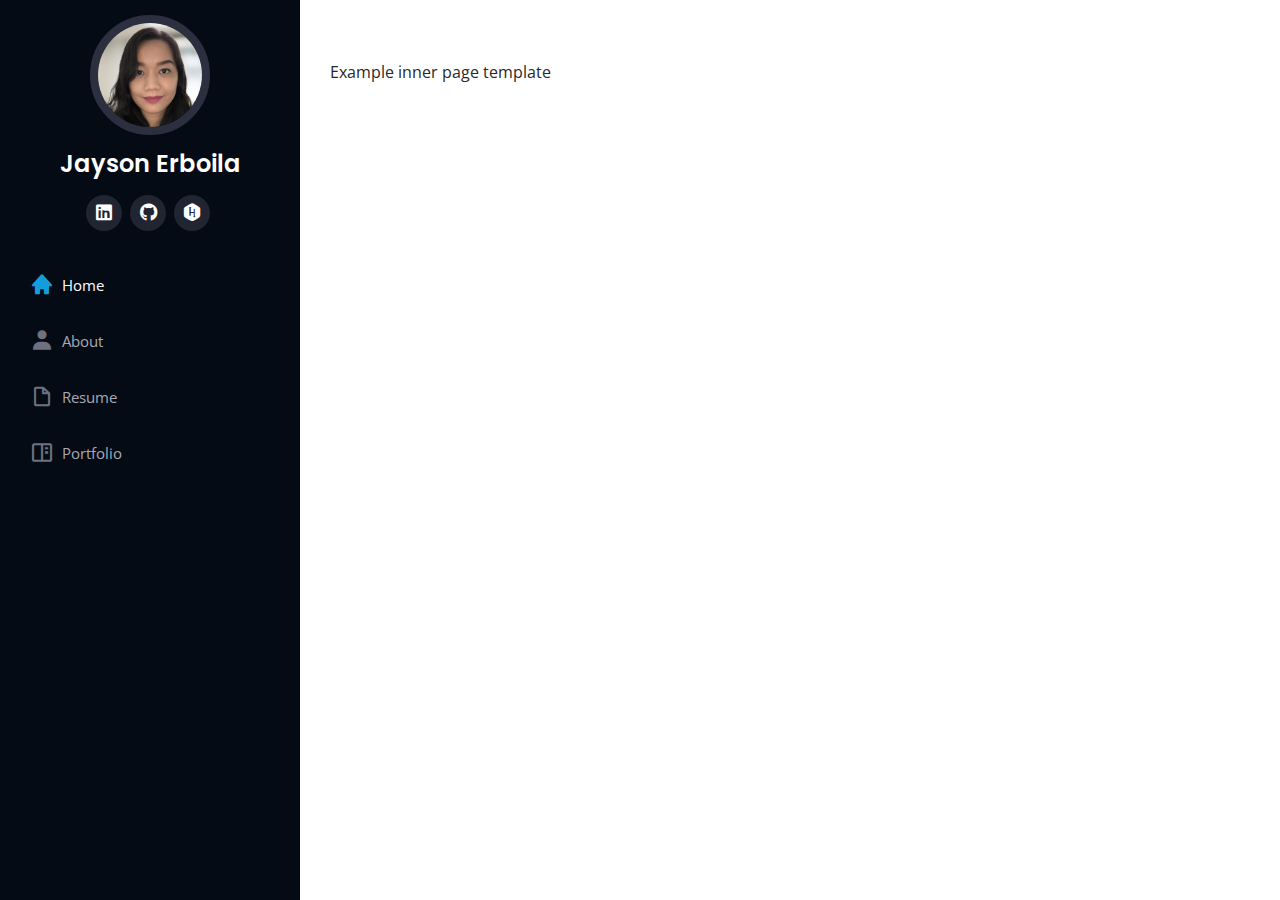
<file: inner-page.html>
<!DOCTYPE html>
<html lang="en">

<head>
  <meta charset="utf-8">
  <meta content="width=device-width, initial-scale=1.0" name="viewport">
  <title>Jayson Erboila</title>
  <meta content="Jayson Erboila's Resume. A senior software QA tester." name="description">
  <meta content="Resume BootStrap Jayson Erboila Senior Software QA Tester" name="keywords">
  <link href="assets/img/favicon.png" rel="icon">
  <link
    href="https://fonts.googleapis.com/css?family=Open+Sans:300,300i,400,400i,600,600i,700,700i|Raleway:300,300i,400,400i,500,500i,600,600i,700,700i|Poppins:300,300i,400,400i,500,500i,600,600i,700,700i"
    rel="stylesheet">
  <link href="assets/vendor/aos/aos.css" rel="stylesheet">
  <link href="assets/vendor/bootstrap/css/bootstrap.min.css" rel="stylesheet">
  <link href="assets/vendor/bootstrap-icons/bootstrap-icons.css" rel="stylesheet">
  <link href="assets/vendor/boxicons/css/boxicons.min.css" rel="stylesheet">
  <link href="assets/vendor/glightbox/css/glightbox.min.css" rel="stylesheet">
  <link href="assets/vendor/swiper/swiper-bundle.min.css" rel="stylesheet">
  <link href="assets/css/style.css" rel="stylesheet">
  <link rel="stylesheet" href="https://cdnjs.cloudflare.com/ajax/libs/font-awesome/6.5.1/css/all.min.css" />
</head>

<body>
  <i class="bi bi-list mobile-nav-toggle d-xl-none"></i>
  <header id="header">
    <div class="d-flex flex-column">
      <div class="profile">
        <img src="assets/img/profile-img.jpg" alt="" class="img-fluid rounded-circle">
        <h1 class="text-light"><a href="">Jayson Erboila</a></h1>
        <div class="social-links mt-3 text-center">
          <a href="https://www.linkedin.com/in/jayson-erboila/" class="linkedin"><i
              class="fa-brands fa-linkedin"></i></a>
          <a href="https://github.com/jmerboila" class="github"><i class="fa-brands fa-github"></i></a>
          <a href="https://www.hackerrank.com/profile/jmerboila" class="hackerrank"><i
              class="fa-brands fa-hackerrank"></i></a>
        </div>
      </div>
      <nav id="navbar" class="nav-menu navbar">
        <ul>
          <li><a href="index.html#hero" class="nav-link scrollto active"><i class="bx bxs-home"></i>
              <span>Home</span></a>
          </li>
          <li><a href="index.html#about" class="nav-link scrollto"><i class="bx bxs-user"></i> <span>About</span></a>
          </li>
          <li><a href="index.html#resume" class="nav-link scrollto"><i class="bx bx-file-blank"></i>
              <span>Resume</span></a></li>
          <li><a href="index.html#portfolio" class="nav-link scrollto"><i class="bx bx-book-content"></i>
              <span>Portfolio</span></a></li>
        </ul>
      </nav>
    </div>
  </header>
  <main id="main">
    <section class="inner-page">
      <div class="container">
        <p>
          Example inner page template
        </p>
      </div>
    </section>
  </main>
  <footer id="footer">
    <div class="container">
    </div>
  </footer>
  <a href="#" class="back-to-top d-flex align-items-center justify-content-center"><i
      class="bi bi-arrow-up-short"></i></a>
  <script src="assets/vendor/purecounter/purecounter_vanilla.js"></script>
  <script src="assets/vendor/aos/aos.js"></script>
  <script src="assets/vendor/bootstrap/js/bootstrap.bundle.min.js"></script>
  <script src="assets/vendor/glightbox/js/glightbox.min.js"></script>
  <script src="assets/vendor/isotope-layout/isotope.pkgd.min.js"></script>
  <script src="assets/vendor/swiper/swiper-bundle.min.js"></script>
  <script src="assets/vendor/typed.js/typed.umd.js"></script>
  <script src="assets/vendor/waypoints/noframework.waypoints.js"></script>
  <script src="assets/vendor/php-email-form/validate.js"></script>
  <script src="assets/js/main.js"></script>
</body>

</html>
</file>
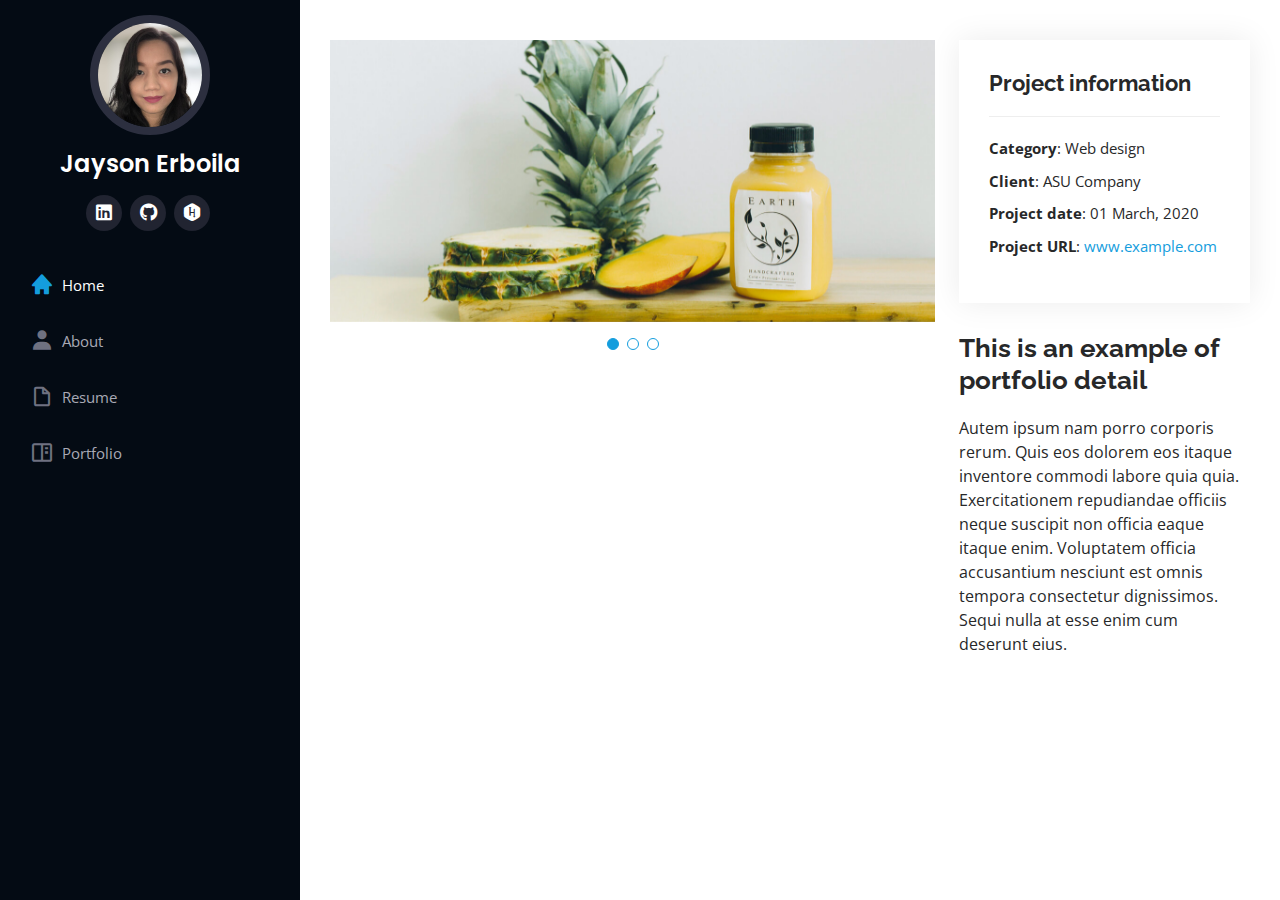
<file: portfolio-details.html>
<!DOCTYPE html>
<html lang="en">

<head>
  <meta charset="utf-8">
  <meta content="width=device-width, initial-scale=1.0" name="viewport">
  <title>Jayson Erboila</title>
  <meta content="Jayson Erboila's Resume. A senior software QA tester." name="description">
  <meta content="Resume BootStrap Jayson Erboila Senior Software QA Tester" name="keywords">
  <link href="assets/img/favicon.png" rel="icon">
  <link
    href="https://fonts.googleapis.com/css?family=Open+Sans:300,300i,400,400i,600,600i,700,700i|Raleway:300,300i,400,400i,500,500i,600,600i,700,700i|Poppins:300,300i,400,400i,500,500i,600,600i,700,700i"
    rel="stylesheet">
  <link href="assets/vendor/aos/aos.css" rel="stylesheet">
  <link href="assets/vendor/bootstrap/css/bootstrap.min.css" rel="stylesheet">
  <link href="assets/vendor/bootstrap-icons/bootstrap-icons.css" rel="stylesheet">
  <link href="assets/vendor/boxicons/css/boxicons.min.css" rel="stylesheet">
  <link href="assets/vendor/glightbox/css/glightbox.min.css" rel="stylesheet">
  <link href="assets/vendor/swiper/swiper-bundle.min.css" rel="stylesheet">
  <link href="assets/css/style.css" rel="stylesheet">
  <link rel="stylesheet" href="https://cdnjs.cloudflare.com/ajax/libs/font-awesome/6.5.1/css/all.min.css" />
</head>

<body>
  <i class="bi bi-list mobile-nav-toggle d-xl-none"></i>
  <header id="header">
    <div class="d-flex flex-column">
      <div class="profile">
        <img src="assets/img/profile-img.jpg" alt="" class="img-fluid rounded-circle">
        <h1 class="text-light"><a href="">Jayson Erboila</a></h1>
        <div class="social-links mt-3 text-center">
          <a href="https://www.linkedin.com/in/jayson-erboila/" class="linkedin"><i
              class="fa-brands fa-linkedin"></i></a>
          <a href="https://github.com/jmerboila" class="github"><i class="fa-brands fa-github"></i></a>
          <a href="https://www.hackerrank.com/profile/jmerboila" class="hackerrank"><i
              class="fa-brands fa-hackerrank"></i></a>
        </div>
      </div>
      <nav id="navbar" class="nav-menu navbar">
        <ul>
          <li><a href="index.html#hero" class="nav-link scrollto active"><i class="bx bxs-home"></i>
              <span>Home</span></a>
          </li>
          <li><a href="index.html#about" class="nav-link scrollto"><i class="bx bxs-user"></i> <span>About</span></a>
          </li>
          <li><a href="index.html#resume" class="nav-link scrollto"><i class="bx bx-file-blank"></i>
              <span>Resume</span></a></li>
          <li><a href="index.html#portfolio" class="nav-link scrollto"><i class="bx bx-book-content"></i>
              <span>Portfolio</span></a></li>
        </ul>
      </nav>
    </div>
  </header>
  <main id="main">
    <section id="portfolio-details" class="portfolio-details">
      <div class="container">
        <div class="row gy-4">
          <div class="col-lg-8">
            <div class="portfolio-details-slider swiper">
              <div class="swiper-wrapper align-items-center">
                <div class="swiper-slide">
                  <img src="assets/img/portfolio/portfolio-details-1.jpg" alt="">
                </div>
                <div class="swiper-slide">
                  <img src="assets/img/portfolio/portfolio-details-2.jpg" alt="">
                </div>
                <div class="swiper-slide">
                  <img src="assets/img/portfolio/portfolio-details-3.jpg" alt="">
                </div>
              </div>
              <div class="swiper-pagination"></div>
            </div>
          </div>
          <div class="col-lg-4">
            <div class="portfolio-info">
              <h3>Project information</h3>
              <ul>
                <li><strong>Category</strong>: Web design</li>
                <li><strong>Client</strong>: ASU Company</li>
                <li><strong>Project date</strong>: 01 March, 2020</li>
                <li><strong>Project URL</strong>: <a href="#">www.example.com</a></li>
              </ul>
            </div>
            <div class="portfolio-description">
              <h2>This is an example of portfolio detail</h2>
              <p>
                Autem ipsum nam porro corporis rerum. Quis eos dolorem eos itaque inventore commodi labore quia quia.
                Exercitationem repudiandae officiis neque suscipit non officia eaque itaque enim. Voluptatem officia
                accusantium nesciunt est omnis tempora consectetur dignissimos. Sequi nulla at esse enim cum deserunt
                eius.
              </p>
            </div>
          </div>
        </div>
      </div>
    </section>
  </main>
  <footer id="footer">
    <div class="container">
    </div>
    </div>
  </footer>
  <a href="#" class="back-to-top d-flex align-items-center justify-content-center"><i
      class="bi bi-arrow-up-short"></i></a>
  <script src="assets/vendor/purecounter/purecounter_vanilla.js"></script>
  <script src="assets/vendor/aos/aos.js"></script>
  <script src="assets/vendor/bootstrap/js/bootstrap.bundle.min.js"></script>
  <script src="assets/vendor/glightbox/js/glightbox.min.js"></script>
  <script src="assets/vendor/isotope-layout/isotope.pkgd.min.js"></script>
  <script src="assets/vendor/swiper/swiper-bundle.min.js"></script>
  <script src="assets/vendor/typed.js/typed.umd.js"></script>
  <script src="assets/vendor/waypoints/noframework.waypoints.js"></script>
  <script src="assets/vendor/php-email-form/validate.js"></script>
  <script src="assets/js/main.js"></script>
</body>

</html>
</file>
<file: assets/css/style.css>
/*--------------------------------------------------------------
# General
--------------------------------------------------------------*/
body {
  font-family: "Open Sans", sans-serif;
  color: #272829;
}

a {
  color: #149ddd;
  text-decoration: none;
}

a:hover {
  color: #37b3ed;
  text-decoration: none;
}

h1,
h2,
h3,
h4,
h5,
h6 {
  font-family: "Raleway", sans-serif;
}

/*--------------------------------------------------------------
# Back to top button
--------------------------------------------------------------*/
.back-to-top {
  position: fixed;
  visibility: hidden;
  opacity: 0;
  right: 15px;
  bottom: 15px;
  z-index: 996;
  background: #149ddd;
  width: 40px;
  height: 40px;
  border-radius: 50px;
  transition: all 0.4s;
}

.back-to-top i {
  font-size: 28px;
  color: #fff;
  line-height: 0;
}

.back-to-top:hover {
  background: #2eafec;
  color: #fff;
}

.back-to-top.active {
  visibility: visible;
  opacity: 1;
}

/*--------------------------------------------------------------
# Header
--------------------------------------------------------------*/
#header {
  position: fixed;
  top: 0;
  left: 0;
  bottom: 0;
  width: 300px;
  transition: all ease-in-out 0.5s;
  z-index: 9997;
  transition: all 0.5s;
  padding: 0 15px;
  background: #040b14;
  overflow-y: auto;
}

#header .profile img {
  margin: 15px auto;
  display: block;
  width: 120px;
  border: 8px solid #2c2f3f;
}

#header .profile h1 {
  font-size: 24px;
  margin: 0;
  padding: 0;
  font-weight: 600;
  -moz-text-align-last: center;
  text-align-last: center;
  font-family: "Poppins", sans-serif;
}

#header .profile h1 a,
#header .profile h1 a:hover {
  color: #fff;
  text-decoration: none;
}

#header .profile .social-links a {
  font-size: 18px;
  display: inline-block;
  background: #212431;
  color: #fff;
  line-height: 1;
  padding: 8px 0;
  margin-right: 4px;
  border-radius: 50%;
  text-align: center;
  width: 36px;
  height: 36px;
  transition: 0.3s;
}

#header .profile .social-links a:hover {
  background: #149ddd;
  color: #fff;
  text-decoration: none;
}

#main {
  margin-left: 300px;
}

.container,
.container-fluid {
  padding-left: 30px;
  padding-right: 30px;
}

@media (max-width: 1199px) {
  #header {
    left: -300px;
  }

  #main {
    margin-left: 0;
  }

  .container,
  .container-fluid {
    padding-left: 12px;
    padding-right: 12px;
  }
}

/*--------------------------------------------------------------
# Navigation Menu
--------------------------------------------------------------*/
/* Desktop Navigation */
.nav-menu {
  padding: 30px 0 0 0;
}

.nav-menu * {
  margin: 0;
  padding: 0;
  list-style: none;
}

.nav-menu>ul>li {
  position: relative;
  white-space: nowrap;
}

.nav-menu a,
.nav-menu a:focus {
  display: flex;
  align-items: center;
  color: #a8a9b4;
  padding: 12px 15px;
  margin-bottom: 8px;
  transition: 0.3s;
  font-size: 15px;
}

.nav-menu a i,
.nav-menu a:focus i {
  font-size: 24px;
  padding-right: 8px;
  color: #6f7180;
}

.nav-menu a:hover,
.nav-menu .active,
.nav-menu .active:focus,
.nav-menu li:hover>a {
  text-decoration: none;
  color: #fff;
}

.nav-menu a:hover i,
.nav-menu .active i,
.nav-menu .active:focus i,
.nav-menu li:hover>a i {
  color: #149ddd;
}

/* Mobile Navigation */
.mobile-nav-toggle {
  position: fixed;
  right: 15px;
  top: 15px;
  z-index: 9998;
  border: 0;
  font-size: 24px;
  transition: all 0.4s;
  outline: none !important;
  background-color: #149ddd;
  color: #fff;
  width: 40px;
  height: 40px;
  display: inline-flex;
  align-items: center;
  justify-content: center;
  line-height: 0;
  border-radius: 50px;
  cursor: pointer;
}

.mobile-nav-active {
  overflow: hidden;
}

.mobile-nav-active #header {
  left: 0;
}

/*--------------------------------------------------------------
# Hero Section
--------------------------------------------------------------*/
#hero {
  width: 100%;
  height: 100vh;
  background: url("../img/hero-bg.jpg") top center;
  background-size: cover;
}

#hero:before {
  content: "";
  background: rgba(5, 13, 24, 0.3);
  position: absolute;
  bottom: 0;
  top: 0;
  left: 0;
  right: 0;
  z-index: 1;
}

#hero .hero-container {
  position: relative;
  margin-left: 50px;
  z-index: 2;
  min-width: 300px;
}

#hero h1 {
  margin: 0 0 10px 0;
  font-size: 64px;
  font-weight: 700;
  line-height: 56px;
  color: #fff;
}

#hero p {
  color: #fff;
  margin-bottom: 50px;
  font-size: 26px;
  font-family: "Poppins", sans-serif;
}

#hero p span {
  color: #fff;
  padding-bottom: 4px;
  letter-spacing: 1px;
  border-bottom: 3px solid #149ddd;
}

@media (min-width: 1024px) {
  #hero {
    background-attachment: fixed;
  }
}

@media (max-width: 768px) {
  #hero h1 {
    font-size: 28px;
    line-height: 36px;
  }

  #hero h2 {
    font-size: 18px;
    line-height: 24px;
    margin-bottom: 30px;
  }
}

/*--------------------------------------------------------------
# Sections General
--------------------------------------------------------------*/
section {
  padding: 60px 0;
  overflow: hidden;
}

.section-bg {
  background: #f5f8fd;
}

.section-title {
  padding-bottom: 30px;
}

.section-title h2 {
  font-size: 32px;
  font-weight: bold;
  margin-bottom: 20px;
  padding-bottom: 20px;
  position: relative;
  color: #173b6c;
}

.section-title h2::after {
  content: "";
  position: absolute;
  display: block;
  width: 50px;
  height: 3px;
  background: #149ddd;
  bottom: 0;
  left: 0;
}

.section-title p {
  margin-bottom: 0;
}

/*--------------------------------------------------------------
# About
--------------------------------------------------------------*/
.about .content h3 {
  font-weight: 700;
  font-size: 26px;
  color: #173b6c;
}

.about .content ul {
  list-style: none;
  padding: 0;
}

.about .content ul li {
  margin-bottom: 20px;
  display: flex;
  align-items: center;
}

.about .content ul strong {
  margin-right: 10px;
}

.about .content ul i {
  font-size: 16px;
  margin-right: 5px;
  color: #149ddd;
  line-height: 0;
}

.about .content p:last-child {
  margin-bottom: 0;
}

/*--------------------------------------------------------------
# Facts
--------------------------------------------------------------*/
.facts {
  padding-bottom: 30px;
}

.facts .count-box {
  padding: 30px;
  width: 100%;
}

.facts .count-box i {
  display: block;
  font-size: 44px;
  color: #149ddd;
  float: left;
  line-height: 0;
}

.facts .count-box span {
  font-size: 48px;
  line-height: 40px;
  display: block;
  font-weight: 700;
  color: #050d18;
  margin-left: 60px;
}

.facts .count-box p {
  padding: 15px 0 0 0;
  margin: 0 0 0 60px;
  font-family: "Raleway", sans-serif;
  font-size: 14px;
  color: #122f57;
}

.facts .count-box a {
  font-weight: 600;
  display: block;
  margin-top: 20px;
  color: #122f57;
  font-size: 15px;
  font-family: "Poppins", sans-serif;
  transition: ease-in-out 0.3s;
}

.facts .count-box a:hover {
  color: #1f5297;
}

/*--------------------------------------------------------------
# Akills
--------------------------------------------------------------*/
.skills .progress {
  height: 60px;
  display: block;
  background: none;
  border-radius: 0;
}

.skills .progress .skill {
  padding: 0;
  margin: 0 0 6px 0;
  text-transform: uppercase;
  display: block;
  font-weight: 600;
  font-family: "Poppins", sans-serif;
  color: #050d18;
}

.skills .progress .skill .val {
  float: right;
  font-style: normal;
}

.skills .progress-bar-wrap {
  background: #dce8f8;
  height: 10px;
}

.skills .progress-bar {
  width: 1px;
  height: 10px;
  transition: 0.9s;
  background-color: #149ddd;
}

/*--------------------------------------------------------------
# Resume
--------------------------------------------------------------*/
.resume .resume-title {
  font-size: 26px;
  font-weight: 700;
  margin-top: 20px;
  margin-bottom: 20px;
  color: #050d18;
}

.resume .resume-item {
  padding: 0 0 20px 20px;
  margin-top: -2px;
  border-left: 2px solid #1f5297;
  position: relative;
}

.resume .resume-item h4 {
  line-height: 18px;
  font-size: 18px;
  font-weight: 600;
  text-transform: uppercase;
  font-family: "Poppins", sans-serif;
  color: #050d18;
  margin-bottom: 10px;
}

.resume .resume-item h5 {
  font-size: 16px;
  background: #e4edf9;
  padding: 5px 15px;
  display: inline-block;
  font-weight: 600;
  margin-bottom: 10px;
}

.resume .resume-item ul {
  padding-left: 20px;
}

.resume .resume-item ul li {
  padding-bottom: 10px;
}

.resume .resume-item:last-child {
  padding-bottom: 0;
}

.resume .resume-item::before {
  content: "";
  position: absolute;
  width: 16px;
  height: 16px;
  border-radius: 50px;
  left: -9px;
  top: 0;
  background: #fff;
  border: 2px solid #1f5297;
}

/*--------------------------------------------------------------
# Portfolio
--------------------------------------------------------------*/
.portfolio .portfolio-item {
  margin-bottom: 30px;
}

.portfolio #portfolio-flters {
  padding: 0;
  margin: 0 auto 35px auto;
  list-style: none;
  text-align: center;
  background: #fff;
  border-radius: 50px;
  padding: 2px 15px;
}

.portfolio #portfolio-flters li {
  cursor: pointer;
  display: inline-block;
  padding: 10px 15px 8px 15px;
  font-size: 14px;
  font-weight: 600;
  line-height: 1;
  text-transform: uppercase;
  color: #272829;
  margin-bottom: 5px;
  transition: all 0.3s ease-in-out;
}

.portfolio #portfolio-flters li:hover,
.portfolio #portfolio-flters li.filter-active {
  color: #149ddd;
}

.portfolio #portfolio-flters li:last-child {
  margin-right: 0;
}

.portfolio .portfolio-wrap {
  transition: 0.3s;
  position: relative;
  overflow: hidden;
  z-index: 1;
}

.portfolio .portfolio-wrap::before {
  content: "";
  background: rgba(255, 255, 255, 0.5);
  position: absolute;
  left: 0;
  right: 0;
  top: 0;
  bottom: 0;
  transition: all ease-in-out 0.3s;
  z-index: 2;
  opacity: 0;
}

.portfolio .portfolio-wrap .portfolio-links {
  opacity: 1;
  left: 0;
  right: 0;
  bottom: -60px;
  z-index: 3;
  position: absolute;
  transition: all ease-in-out 0.3s;
  display: flex;
  justify-content: center;
}

.portfolio .portfolio-wrap .portfolio-links a {
  color: #fff;
  font-size: 28px;
  text-align: center;
  background: rgba(20, 157, 221, 0.75);
  transition: 0.3s;
  width: 50%;
}

.portfolio .portfolio-wrap .portfolio-links a:hover {
  background: rgba(20, 157, 221, 0.95);
}

.portfolio .portfolio-wrap .portfolio-links a+a {
  border-left: 1px solid #37b3ed;
}

.portfolio .portfolio-wrap:hover::before {
  top: 0;
  left: 0;
  right: 0;
  bottom: 0;
  opacity: 1;
}

.portfolio .portfolio-wrap:hover .portfolio-links {
  opacity: 1;
  bottom: 0;
}

/*--------------------------------------------------------------
# Portfolio Details
--------------------------------------------------------------*/
.portfolio-details {
  padding-top: 40px;
}

.portfolio-details .portfolio-details-slider img {
  width: 100%;
}

.portfolio-details .portfolio-details-slider .swiper-pagination {
  margin-top: 20px;
  position: relative;
}

.portfolio-details .portfolio-details-slider .swiper-pagination .swiper-pagination-bullet {
  width: 12px;
  height: 12px;
  background-color: #fff;
  opacity: 1;
  border: 1px solid #149ddd;
}

.portfolio-details .portfolio-details-slider .swiper-pagination .swiper-pagination-bullet-active {
  background-color: #149ddd;
}

.portfolio-details .portfolio-info {
  padding: 30px;
  box-shadow: 0px 0 30px rgba(5, 13, 24, 0.08);
}

.portfolio-details .portfolio-info h3 {
  font-size: 22px;
  font-weight: 700;
  margin-bottom: 20px;
  padding-bottom: 20px;
  border-bottom: 1px solid #eee;
}

.portfolio-details .portfolio-info ul {
  list-style: none;
  padding: 0;
  font-size: 15px;
}

.portfolio-details .portfolio-info ul li+li {
  margin-top: 10px;
}

.portfolio-details .portfolio-description {
  padding-top: 30px;
}

.portfolio-details .portfolio-description h2 {
  font-size: 26px;
  font-weight: 700;
  margin-bottom: 20px;
}

.portfolio-details .portfolio-description p {
  padding: 0;
}

/*--------------------------------------------------------------
# Services
--------------------------------------------------------------*/
.services .icon-box {
  margin-bottom: 20px;
}

.services .icon {
  float: left;
  display: flex;
  align-items: center;
  justify-content: center;
  width: 54px;
  height: 54px;
  background: #149ddd;
  border-radius: 50%;
  transition: 0.5s;
  border: 1px solid #149ddd;
}

.services .icon i {
  color: #fff;
  font-size: 24px;
  line-height: 0;
}

.services .icon-box:hover .icon {
  background: #fff;
}

.services .icon-box:hover .icon i {
  color: #149ddd;
}

.services .title {
  margin-left: 80px;
  font-weight: 700;
  margin-bottom: 15px;
  font-size: 18px;
}

.services .title a {
  color: #343a40;
}

.services .title a:hover {
  color: #149ddd;
}

.services .description {
  margin-left: 80px;
  line-height: 24px;
  font-size: 14px;
}

/*--------------------------------------------------------------
# Testimonials
--------------------------------------------------------------*/
.testimonials .testimonials-carousel,
.testimonials .testimonials-slider {
  overflow: hidden;
}

.testimonials .testimonial-item {
  box-sizing: content-box;
  text-align: center;
  min-height: 320px;
}

.testimonials .testimonial-item .testimonial-img {
  width: 90px;
  border-radius: 50%;
  margin: 0 auto;
}

.testimonials .testimonial-item h3 {
  font-size: 18px;
  font-weight: bold;
  margin: 10px 0 5px 0;
  color: #111;
}

.testimonials .testimonial-item h4 {
  font-size: 14px;
  color: #999;
  margin: 0;
}

.testimonials .testimonial-item .quote-icon-left,
.testimonials .testimonial-item .quote-icon-right {
  color: #c3e8fa;
  font-size: 26px;
}

.testimonials .testimonial-item .quote-icon-left {
  display: inline-block;
  left: -5px;
  position: relative;
}

.testimonials .testimonial-item .quote-icon-right {
  display: inline-block;
  right: -5px;
  position: relative;
  top: 10px;
}

.testimonials .testimonial-item p {
  font-style: italic;
  margin: 0 15px 15px 15px;
  padding: 20px;
  background: #fff;
  position: relative;
  margin-bottom: 35px;
  border-radius: 6px;
  box-shadow: 0px 2px 15px rgba(0, 0, 0, 0.1);
}

.testimonials .testimonial-item p::after {
  content: "";
  width: 0;
  height: 0;
  border-top: 20px solid #fff;
  border-right: 20px solid transparent;
  border-left: 20px solid transparent;
  position: absolute;
  bottom: -20px;
  left: calc(50% - 20px);
}

.testimonials .swiper-pagination {
  margin-top: 20px;
  position: relative;
}

.testimonials .swiper-pagination .swiper-pagination-bullet {
  width: 12px;
  height: 12px;
  background-color: #fff;
  opacity: 1;
  border: 1px solid #149ddd;
}

.testimonials .swiper-pagination .swiper-pagination-bullet-active {
  background-color: #149ddd;
}

/*--------------------------------------------------------------
# Contact
--------------------------------------------------------------*/
.contact {
  padding-bottom: 130px;
}

.contact .info {
  padding: 30px;
  background: #fff;
  width: 100%;
  box-shadow: 0 0 24px 0 rgba(0, 0, 0, 0.12);
}

.contact .info i {
  font-size: 20px;
  color: #149ddd;
  float: left;
  width: 44px;
  height: 44px;
  background: #dff3fc;
  display: flex;
  justify-content: center;
  align-items: center;
  border-radius: 50px;
  transition: all 0.3s ease-in-out;
}

.contact .info h4 {
  padding: 0 0 0 60px;
  font-size: 22px;
  font-weight: 600;
  margin-bottom: 5px;
  color: #050d18;
}

.contact .info p {
  padding: 0 0 10px 60px;
  margin-bottom: 20px;
  font-size: 14px;
  color: #173b6c;
}

.contact .info .email p {
  padding-top: 5px;
}

.contact .info .social-links {
  padding-left: 60px;
}

.contact .info .social-links a {
  font-size: 18px;
  display: inline-block;
  background: #333;
  color: #fff;
  line-height: 1;
  padding: 8px 0;
  border-radius: 50%;
  text-align: center;
  width: 36px;
  height: 36px;
  transition: 0.3s;
  margin-right: 10px;
}

.contact .info .social-links a:hover {
  background: #149ddd;
  color: #fff;
}

.contact .info .email:hover i,
.contact .info .address:hover i,
.contact .info .phone:hover i {
  background: #149ddd;
  color: #fff;
}

.contact .php-email-form {
  width: 100%;
  padding: 30px;
  background: #fff;
  box-shadow: 0 0 24px 0 rgba(0, 0, 0, 0.12);
}

.contact .php-email-form .form-group {
  padding-bottom: 8px;
}

.contact .php-email-form .validate {
  display: none;
  color: red;
  margin: 0 0 15px 0;
  font-weight: 400;
  font-size: 13px;
}

.contact .php-email-form .error-message {
  display: none;
  color: #fff;
  background: #ed3c0d;
  text-align: left;
  padding: 15px;
  font-weight: 600;
}

.contact .php-email-form .error-message br+br {
  margin-top: 25px;
}

.contact .php-email-form .sent-message {
  display: none;
  color: #fff;
  background: #18d26e;
  text-align: center;
  padding: 15px;
  font-weight: 600;
}

.contact .php-email-form .loading {
  display: none;
  background: #fff;
  text-align: center;
  padding: 15px;
}

.contact .php-email-form .loading:before {
  content: "";
  display: inline-block;
  border-radius: 50%;
  width: 24px;
  height: 24px;
  margin: 0 10px -6px 0;
  border: 3px solid #18d26e;
  border-top-color: #eee;
  animation: animate-loading 1s linear infinite;
}

.contact .php-email-form .form-group {
  margin-bottom: 15px;
}

.contact .php-email-form label {
  padding-bottom: 8px;
}

.contact .php-email-form input,
.contact .php-email-form textarea {
  border-radius: 0;
  box-shadow: none;
  font-size: 14px;
}

.contact .php-email-form input {
  height: 44px;
}

.contact .php-email-form textarea {
  padding: 10px 15px;
}

.contact .php-email-form button[type=submit] {
  background: #149ddd;
  border: 0;
  padding: 10px 24px;
  color: #fff;
  transition: 0.4s;
  border-radius: 4px;
}

.contact .php-email-form button[type=submit]:hover {
  background: #37b3ed;
}

@keyframes animate-loading {
  0% {
    transform: rotate(0deg);
  }

  100% {
    transform: rotate(360deg);
  }
}

/*--------------------------------------------------------------
# Breadcrumbs
--------------------------------------------------------------*/
.breadcrumbs {
  padding: 20px 0;
  background: #f9f9f9;
}

.breadcrumbs h2 {
  font-size: 26px;
  font-weight: 300;
}

.breadcrumbs ol {
  display: flex;
  flex-wrap: wrap;
  list-style: none;
  padding: 0;
  margin: 0;
  font-size: 15px;
}

.breadcrumbs ol li+li {
  padding-left: 10px;
}

.breadcrumbs ol li+li::before {
  display: inline-block;
  padding-right: 10px;
  color: #0e2442;
  content: "/";
}

@media (max-width: 768px) {
  .breadcrumbs .d-flex {
    display: block !important;
  }

  .breadcrumbs ol {
    display: block;
  }

  .breadcrumbs ol li {
    display: inline-block;
  }
}

/*--------------------------------------------------------------
# Footer
--------------------------------------------------------------*/
#footer {
  padding: 15px;
  color: #f4f6fd;
  font-size: 14px;
  position: fixed;
  left: 0;
  bottom: 0;
  width: 300px;
  z-index: 9999;
  background: #040b14;
}

#footer .copyright {
  text-align: center;
}

#footer .credits {
  padding-top: 5px;
  text-align: center;
  font-size: 13px;
  color: #eaebf0;
}

@media (max-width: 1199px) {
  #footer {
    position: static;
    width: auto;
    padding-right: 20px 15px;
  }
}
</file>
